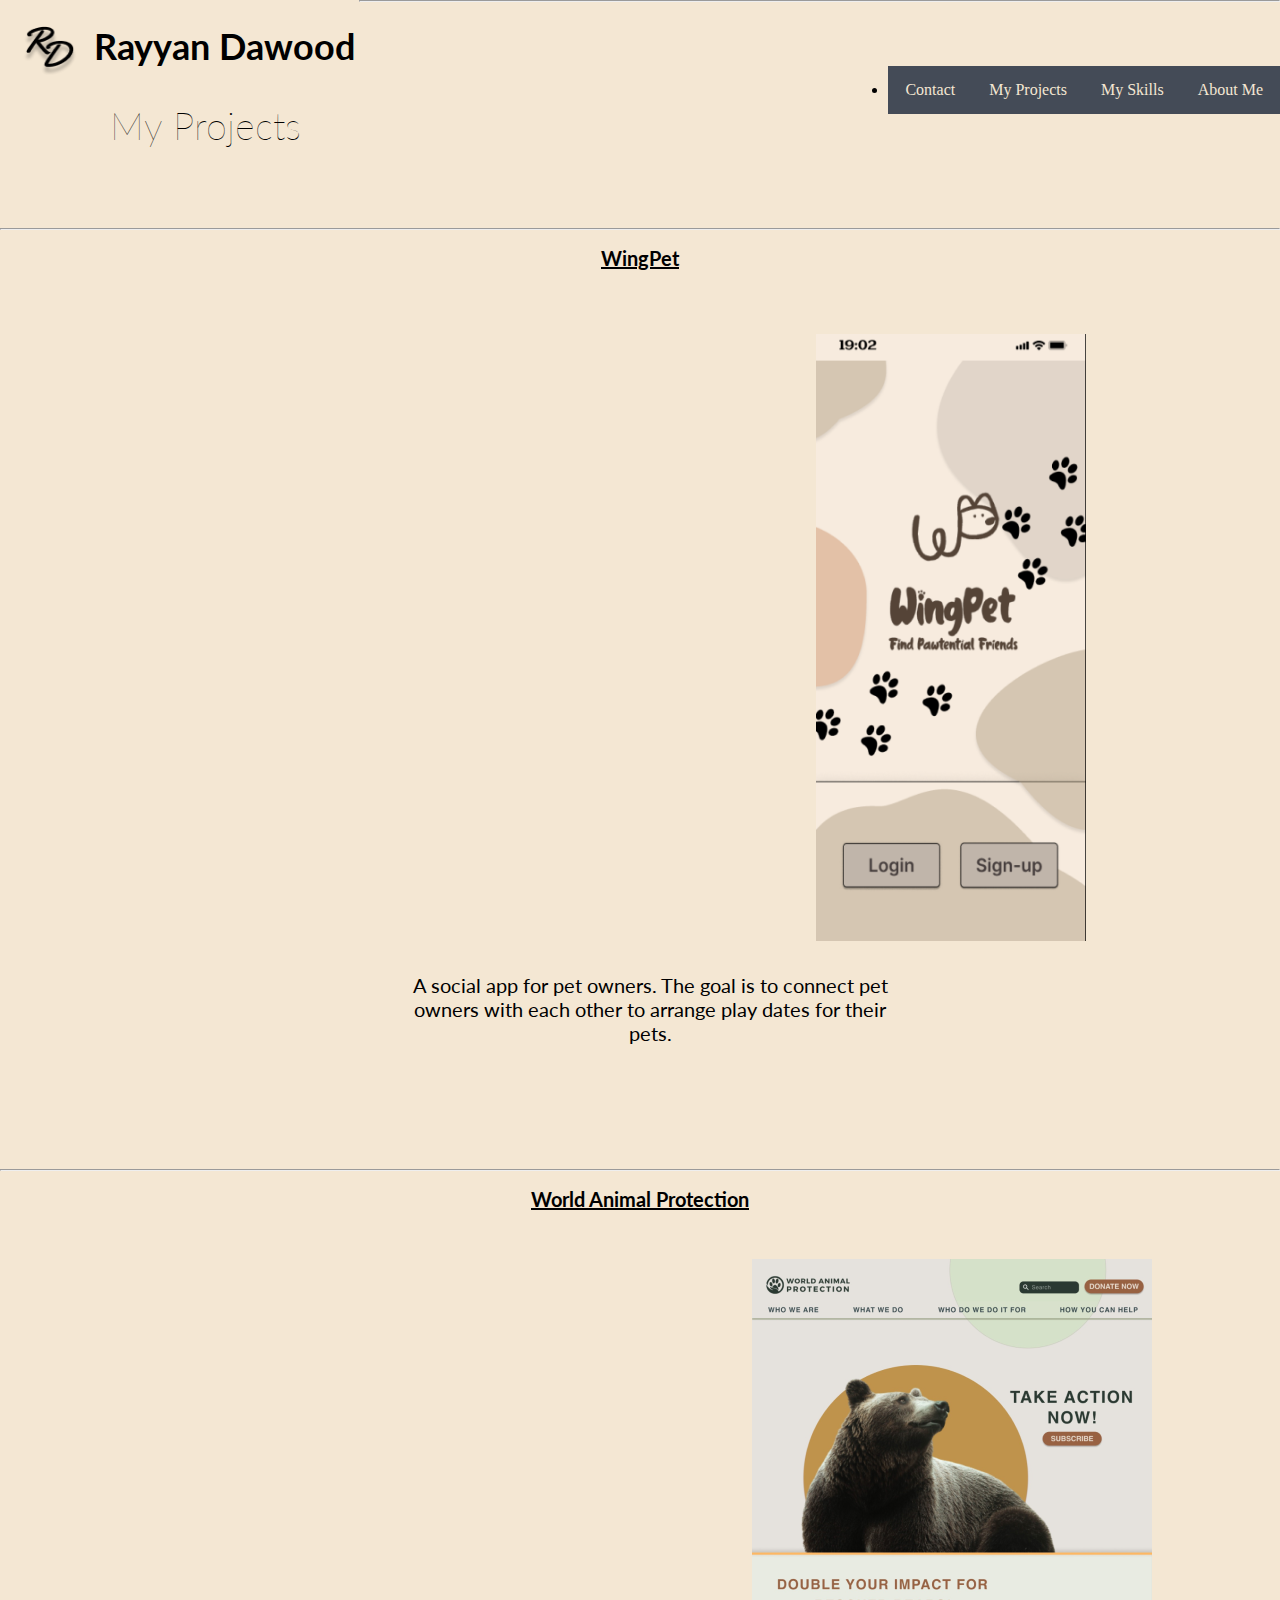
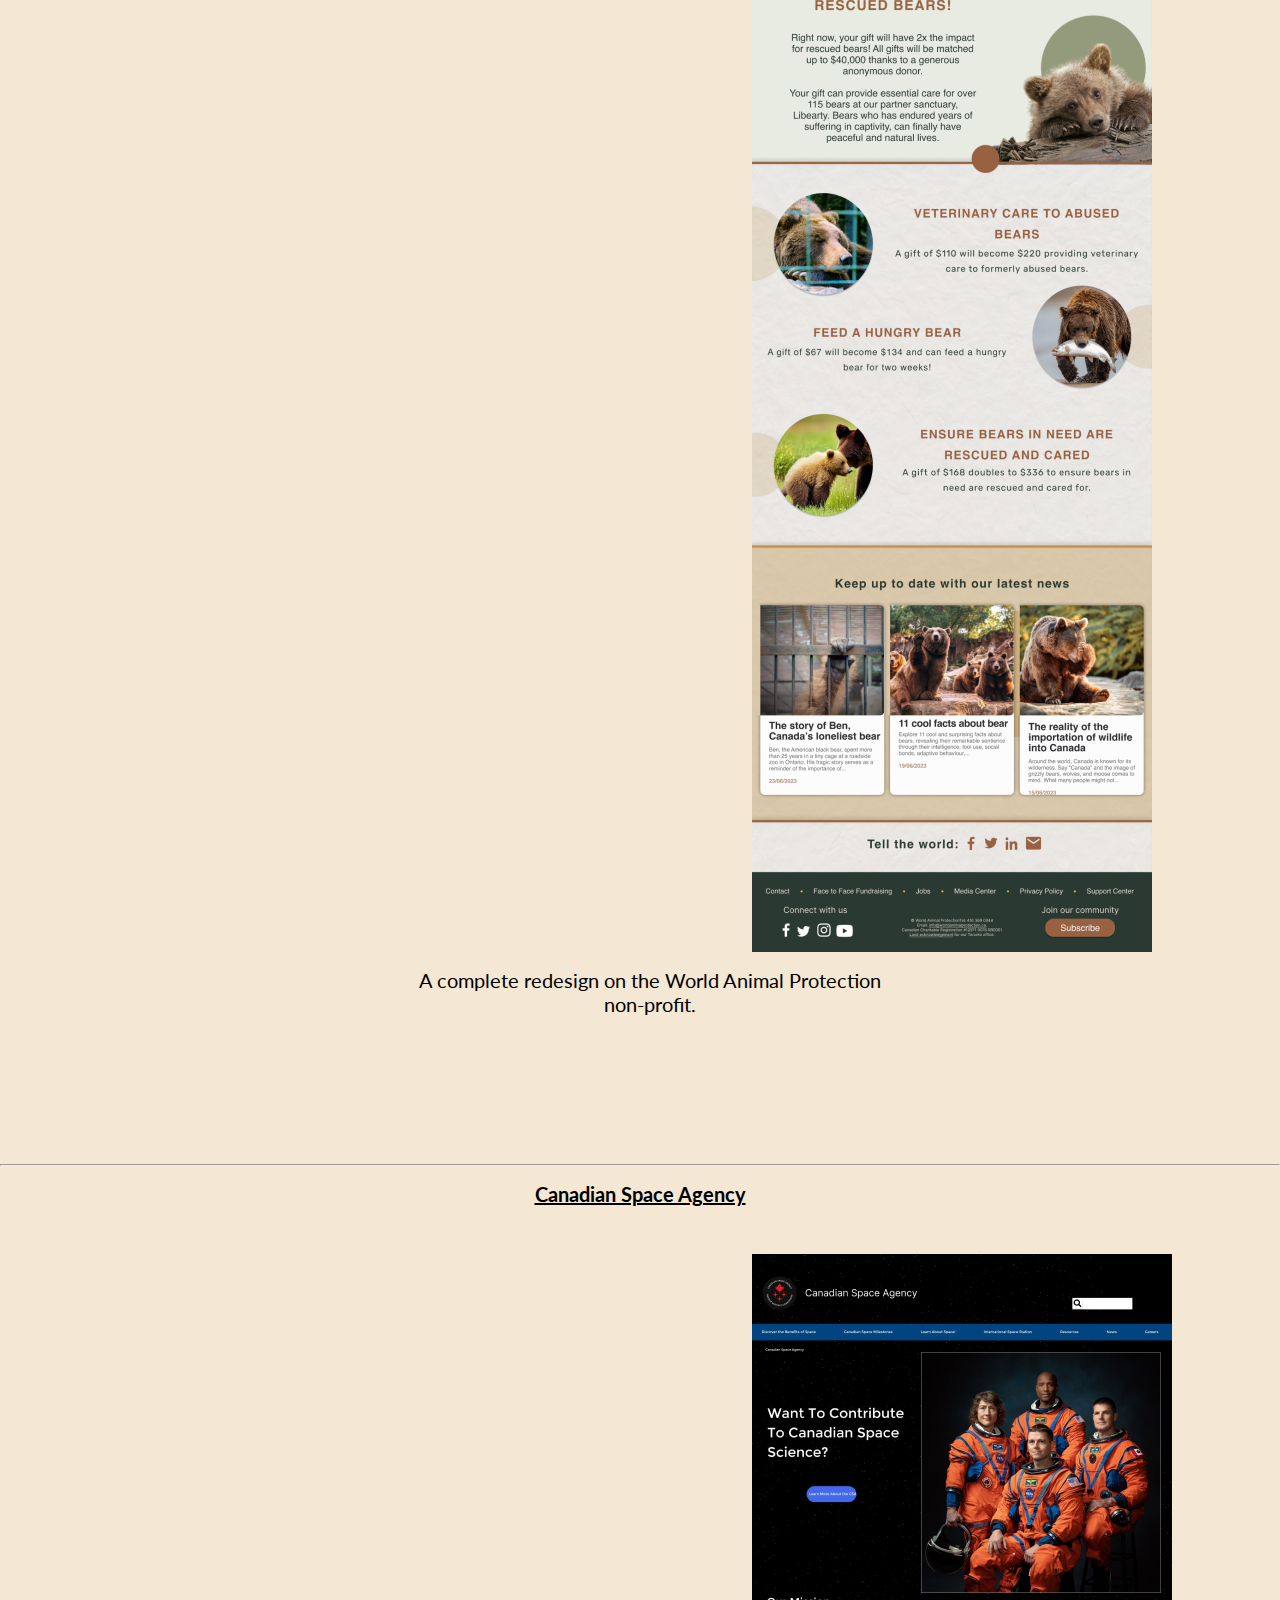
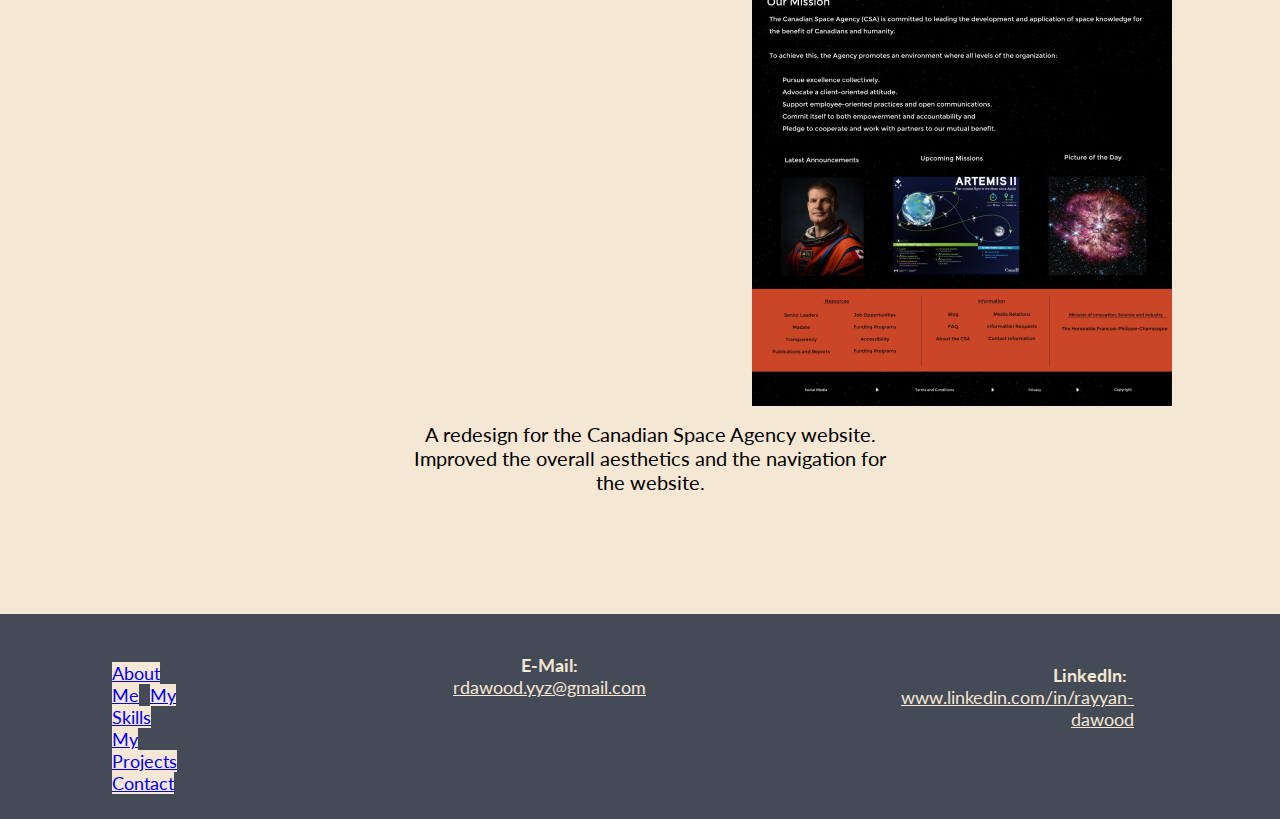
<file: My Projects/index.html>
<!DOCTYPE html>
<html lang="eng">
    <head>
        <title>Rayyan Dawood</title>
        <link rel="stylesheet" href="css/style.css">
    </head>

    <body>
        <img class="logo" src="Images/Logo Default.png" alt="logo">
        <h1>Rayyan Dawood</h1>
        <hr>
        <div>
            <ul>
                <li><a href="#">About Me</a></li>
                <li><a href="#">My Skills</a></li>
                <li><a href="#">My Projects</a></li>
                <li><a href="#">Contact</a></li>
            </ul>
        </div>
    </body>

    <h2>My Projects</h2>
    
<br>
<br>
<hr>
<!--My Work Section Contructed using CSS Grid-->
<section>
    <div class="workGrid">
        <h3><center>WingPet</center></h3>
            <img src="Images/WingPet Homepage.png" height="639" width="302" alt="WingPet" class="WingPet-image">
            <p3><center>A social app for pet owners. The goal is to connect pet owners with each other to arrange play dates for their pets.</center></p3>
<br>
<br>
<hr>
    <h3><center>World Animal Protection</center></h3>
   <img src="Images/WAP Homepage.png" height="1293" width="400" alt="World Animal Protect" title="World Animal Protection" class="WAP-image">
   <p3><center>A complete redesign on the World Animal Protection non-profit.</center></p3>
<br>
<br>
<hr>
    <h3><center>Canadian Space Agency</center></h3>
    <img src="Images/CSA Homepage.png" height="752" width="420" alt="Canadian Space Agency" title="Canadian Space Agency" class="CSA-image">
    <p3><center>A redesign for the Canadian Space Agency website. Improved the overall aesthetics and the navigation for the website.</center></p3>
</div>
</section>

<footer>
<div class="footer-container">
    <div class="footer">
        <div class="footer-headering footer-1">
                <a href="#">About Me</a>
                <a href="#">My Skills</a>
                <a href="#">My Projects</a>
                <a href="#">Contact</a>
        </div>
            <div class="footer-headering footer-2">
            <h4>E-Mail:</h4>
                <a href="#">rdawood.yyz@gmail.com</a>
            </div>
            <div class="footer-headering footer-3">
                <h4>LinkedIn:</h4>
                <a href="#">www.linkedin.com/in/rayyan-dawood</a>
</footer>
</body>
</html>
</file>
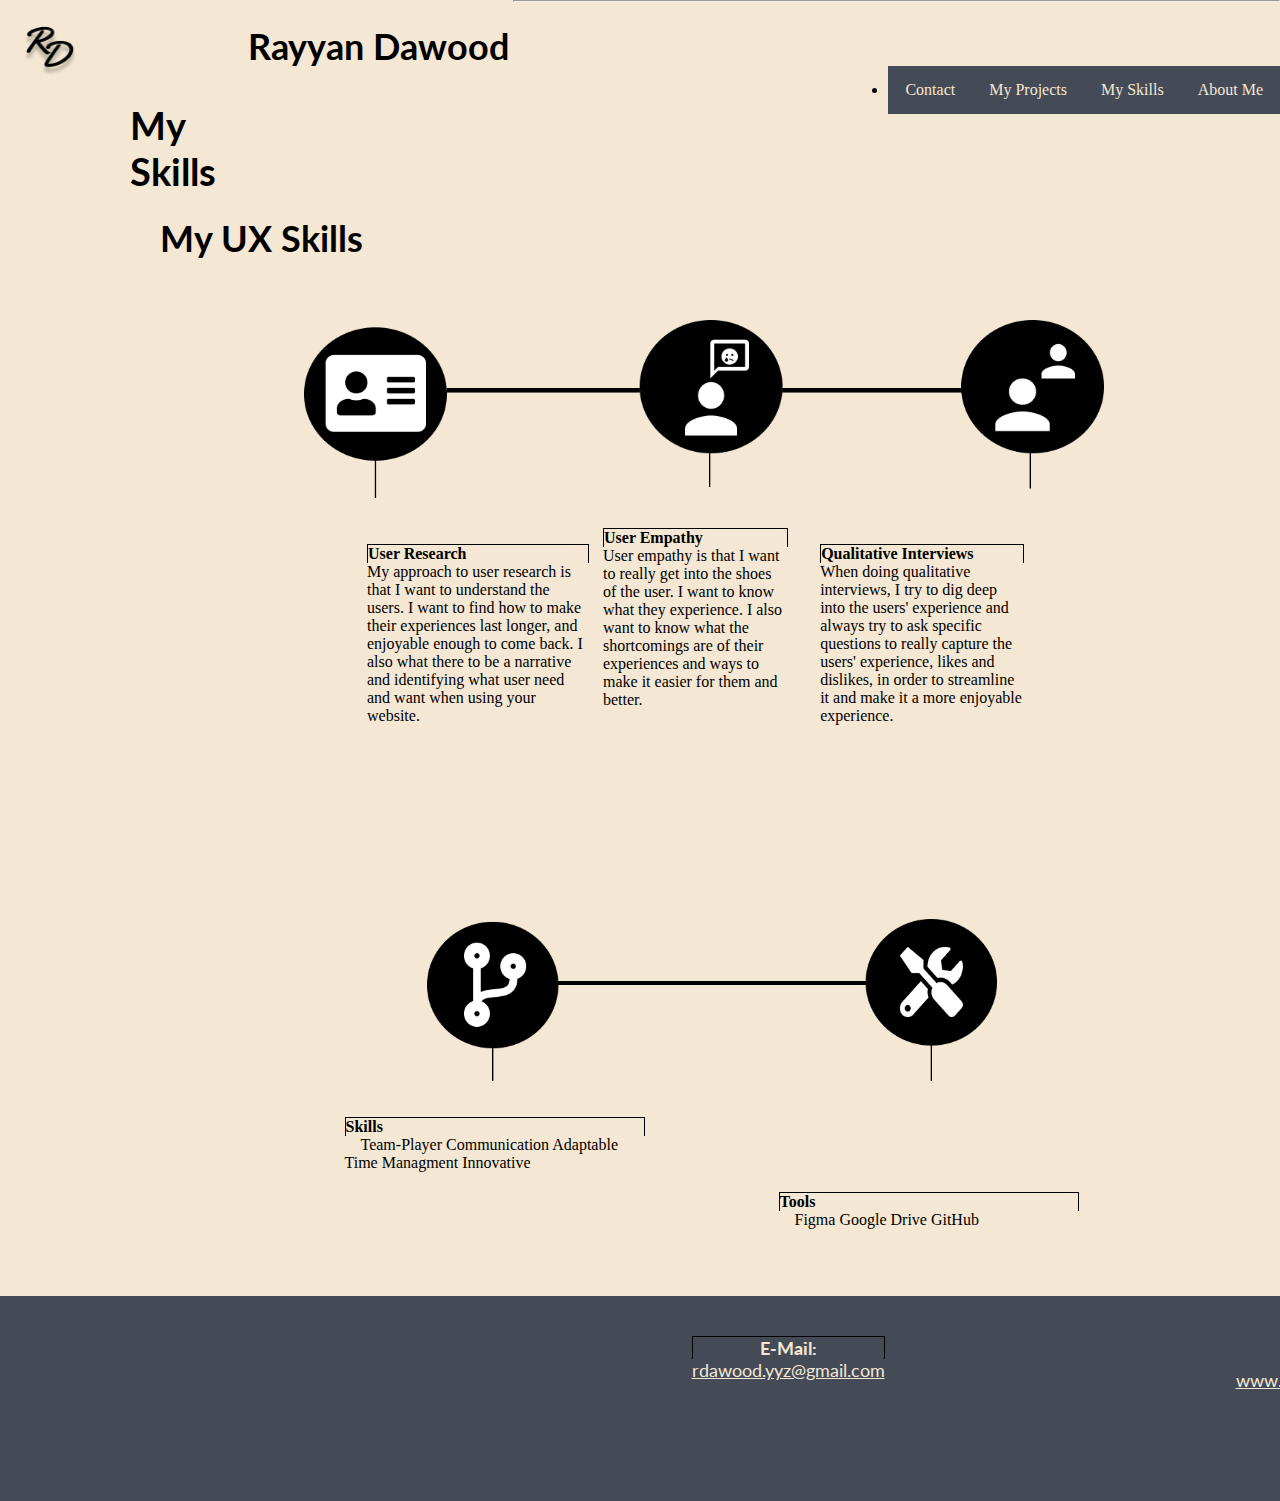
<file: My UX Skills/index.html>
<!DOCTYPE html>
<html lang="eng">
    <head>
        <title>Rayyan Dawood</title>
        <link rel="stylesheet" href="css/style.css">
    </head>
    <body>
        <img class="logo" src="Images/Logo Default.png" alt="logo">
        <h1>Rayyan Dawood</h1>
        <hr>
        <div>
            <ul>
                <li><a href="#">About Me</a></li>
                <li><a href="#">My Skills</a></li>
                <li><a href="#">My Projects</a></li>
                <li><a href="#">Contact</a></li>
            </ul>
        </div>
    </body>
    <h2>My Skills</h2>
<!--My UX Skills section coded using CSS flex-->
    
    <section class="mySkills">

        <h1>My UX Skills</h1>

        <div class="flexContainer">

            <img src="Images/Skills Icons Top.png" alt="Skills Icons" height="178px" width="800px" class="skilliconstop">
            <div class="threeExplanation">

                <div class="paragraph-containerUR">
                    <h4>User Research</h4>
                    <p>My approach to user research is that I want to understand the users. I want to find how to make their experiences last longer, and enjoyable enough to come back. I also what there to be a narrative and identifying what user need and want when using your website.</p>
                </div>

                <div class="paragraph-containerUE">
                    <h4>User Empathy</h4>
                    <p>User empathy is that I want to really get into the shoes of the user. I want to know what they experience. I also want to know what the shortcomings are of their experiences and ways to make it easier for them and better.</p>
                </div>

                <div class="paragraph-containerQI">
                    <h4>Qualitative Interviews</h4>
                    <p>When doing qualitative interviews, I try to dig deep into the users' experience and always try to ask specific questions to really capture the users' experience, likes and dislikes, in order to streamline it and make it a more enjoyable experience.</p>
                </div>

            </div>

    <section class="twoExplanation">
        <div class="flexContainer2">

            <img src="Images/Skills Icon Bottom.png" alt="Skills Icons" height="162px" width="570px" class="skillsiconsbottom">

        <div class="paragraph-containerS">
            <h4>Skills</h4>
            <p2>Team-Player Communication Adaptable Time Managment Innovative</p2>
        </div>

        <div class="paragraph-containerT">
            <h4>Tools</h4>
            <p2>Figma Google Drive GitHub</p2>
        </div>

    </section>

    <footer>
        <div class="footer-container">
            <div class="footer">
                <div class="footer-headering footer-1">
                        <a href="#">About Me</a>
                        <a href="#">My Skills</a>
                        <a href="#">My Projects</a>
                        <a href="#">Contact</a>
                </div>
                    <div class="footer-headering footer-2">
                    <h4>E-Mail:</h4>
                        <a href="#">rdawood.yyz@gmail.com</a>
                    </div>
                    <div class="footer-headering footer-3">
                        <h4>LinkedIn:</h4>
                        <a href="#">www.linkedin.com/in/rayyan-dawood</a>
                    </div>
        </footer>
        </body>
        </html>
</file>
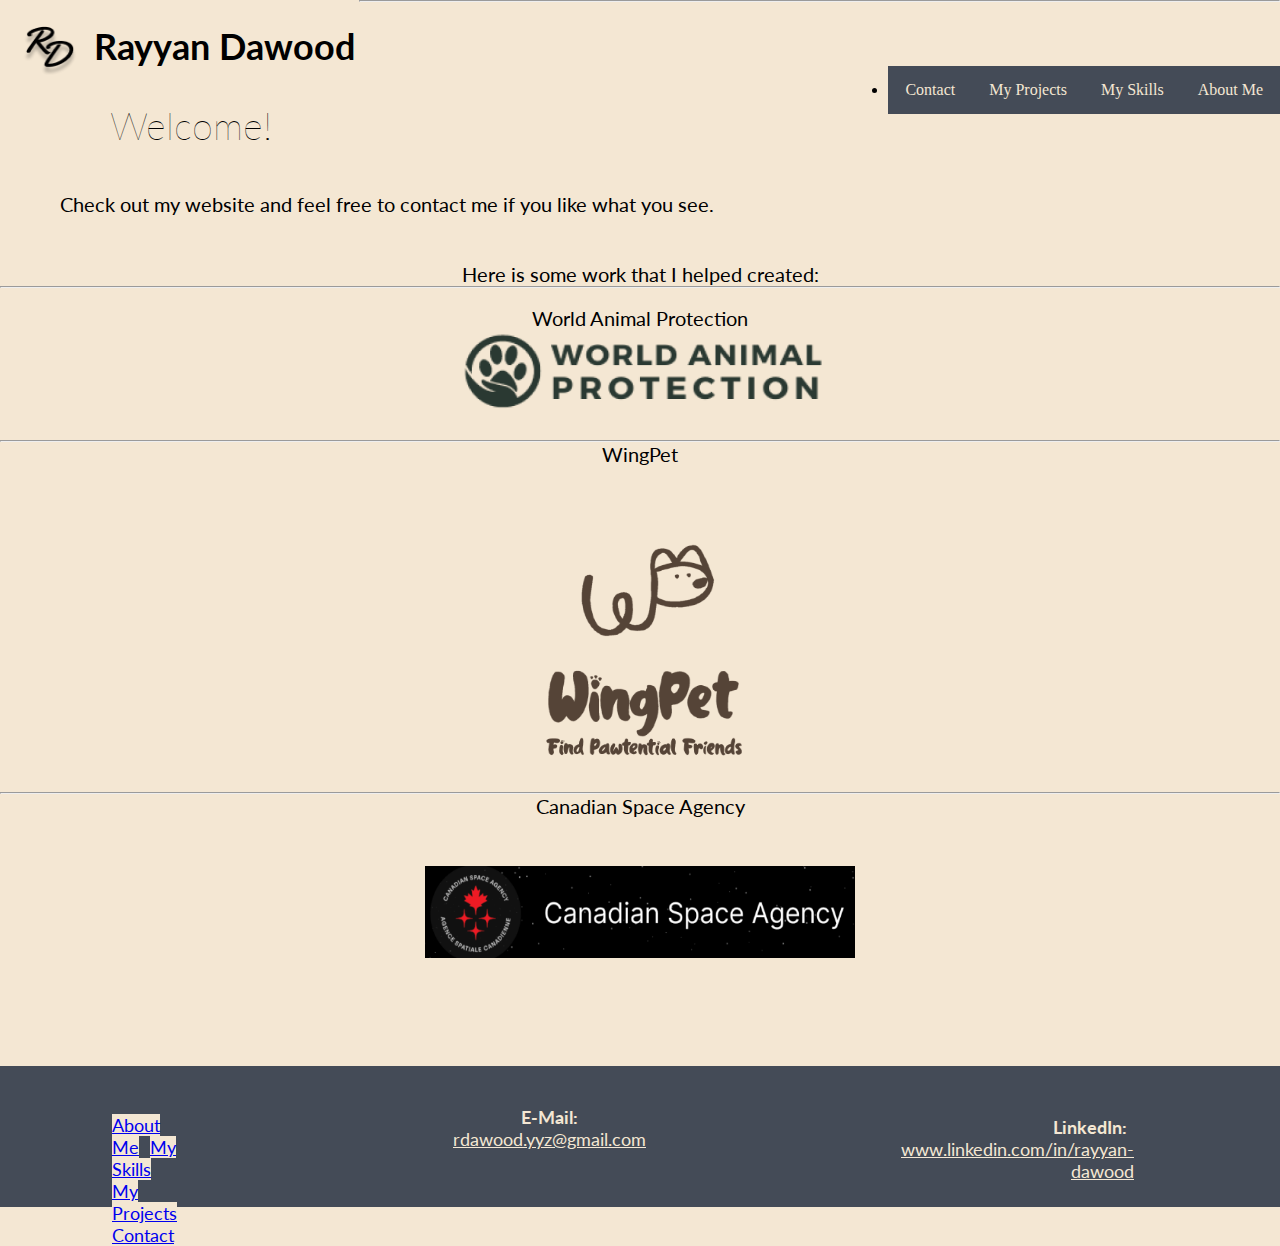
<file: Portfolio Homepage/index.html>
<!DOCTYPE html>
<html lang="eng">
    <head>
        <title>Rayyan Dawood</title>
        <link rel="stylesheet" href="CSS/style.css">
    </head>
<section>
<body>
    <img class="logo" src="Images/Logo Default.png" alt="logo">
    <h1>Rayyan Dawood</h1>
    <hr>
    <div>
        <ul>
            <li><a href="#">About Me</a></li>
            <li><a href="#">My Skills</a></li>
            <li><a href="#">My Projects</a></li>
            <li><a href="#">Contact</a></li>
        </ul>
    </div>
</section>
<section1>
<h2>Welcome!</h2>
<p>Check out my website and feel free to contact me if you like what you see.</p>
</section1>
<br>
<br>
<div class="image-container">
<p2><center>Here is some work that I helped created:</center></p2>
<hr>
<br>
<p3><center>World Animal Protection</center></h4>
<center><img src="Images/World Animal Protection Logo.png" height="82" width="400" alt="World Animal Protect" title="World Animal Protection" class="center"></center>
<br>
<hr>
<p4><center>WingPet</center></h5>
<br>
<br>
<center><img src="Images/Wingpet Logo + Slogan.png" height="250" width="230" alt="WingPet" title="WingPet" class="center"></center>
<br>
<hr>
<p5><center>Canadian Space Agency</center></h6>
<br>
<br>
<center><img src="Images/Canadian Space Agency Logo.png" height="92" width="430" alt="Canadian Space Agency" title="Canadian Space Agency"></center>
<br>
<br>
<br>
</div>
<footer>
<div class="footer-container">
    <div class="footer">
        <div class="footer-headering footer-1">
                <a href="#">About Me</a>
                <a href="#">My Skills</a>
                <a href="#">My Projects</a>
                <a href="#">Contact</a>
        </div>
            <div class="footer-headering footer-2">
            <h4>E-Mail:</h4>
                <a href="#">rdawood.yyz@gmail.com</a>
            </div>
            <div class="footer-headering footer-3">
                <h4>LinkedIn:</h4>
                <a href="#">www.linkedin.com/in/rayyan-dawood</a>
</footer>
</body>
</html>
</file>
<file: My Projects/css/style.css>
@import url('https://fonts.googleapis.com/css2?family=Lato:wght@400;700&family=Open+Sans:wght@300;400&display=swap');

@media only screen and mobile (max-width:600){
  display: flex;
  flex-direction: row-reverse;
  width: 100%;
  grid-template-rows: auto auto auto auto;
  grid-template-columns: 1fr;
}

*{
    box-sizing: border-box;
    margin: 0;
    padding: 0;
    background-color:#F4E7D3;
}
.logo {
  align-items: left;
  width: 58px;
  height: 61px;
  flex-shrink: 0;
  float: left;
  margin-right: 10px;
  margin-bottom: 10px;
  margin-left: 20px;
  margin-top: 15px;
  box-shadow: 0px 0px 0px 0px rgba(0, 0, 0, 0.25);
}
h1 {
  align-items: left;
  float: left;
  margin-right: 4px;
  margin-bottom: 4px;
  margin-left: 6px;
  margin-top: 24px;
  font-style: normal;
  font-size: 36px;
  font-family: "Lato", sans-serif;
}
h2 {
  text-indent: 177px 175px;
  padding: 5rem;
  margin-bottom: 10px;
  margin-top: 20px;
  margin-right: 10px;
  margin-left: 30px;
  width: 176px;
  height: 51px;
  flex-shrink: 0;
  color: #000;
  font-family: "Lato", sans-serif;
  font-size: 38px;
  font-style: normal;
  font-weight: 20;
  line-height: normal;
}
p {
  text-align: left;
  margin-left: 60px;
  margin-right: 1px;
  margin-top: 10px;
  margin-bottom: 10px;
  flex-shrink: 0;
  font-family: "Lato", sans-serif;
  font-size: 20px;
 }
p2 {
  text-align: right;
  margin-top: 40px;
  margin-bottom: 20px;
  font-family: "Lato", sans-serif;
  font-style: normal;
  font-size: 20px;
 }
 p3 {
  font-family: "Lato", sans-serif;
  font-size: 20px;
 }
li {
  float: right;
  border: 1px solid#444B57;
  margin-top: 4rem;
}
li a {
  display: block;
  color: #F4E7D3;
  background-color: #444B57;
  text-align: center;
  padding: 14px 16px;
  text-decoration: none;
}
li a:hover {
  background-color: #F4E7D3;
  color:#444B57;
}

h2 {
  text-indent: 177px 175px;
  padding: 5rem;
  margin-bottom: 10px;
  margin-top: 20px;
  margin-right: 10px;
  margin-left: 30px;
  width: 400px;
  height: 51px;
  flex-shrink: 0;
  color: #000;
  font-family: "Lato", sans-serif;
  font-size: 38px;
  font-style: normal;
  font-weight: 50;
  line-height: normal;
  list-style: straight;
}

h3 {
  text-decoration: underline;
  font-family: "Lato", sans-serif;
  font-size: 20px;
  margin-left: 1rem;
  margin-bottom: 1rem;
  margin-top: 1rem;
  margin-right: 1rem;
  float: left;
}

p3 {
    width: 500px;
    height: 160px;
    font-family: "Lato", sans-serif;
    font-size: 20px;
    margin: 0 auto;
    grid-area: auto;
    float: right;
    display: block;
    overflow: auto;
    justify-content: center;
    align-items: center;
    padding-left: 20px;
}

.workGrid {
  grid-area: myArea;
  display: grid;
  grid-template-rows: auto auto auto auto;
  align-items: center;
  column-gap: 5px;
}

.WingPet-image {
  margin-bottom: 1rem;
  margin-top: 2rem;
  margin-left: 50rem;
  margin-right: 2rem;
  flex-shrink: 0;
  padding-top: 1rem;
  padding-bottom: 1rem;
  padding-left: 1rem;
  padding-right: 1rem;
  grid-area: 2/1;
  float: left;
  clear: both;
}

.WAP-image {
  margin-bottom: 1rem;
  margin-top: 2rem;
  margin-left: 47rem;
  margin-right: 6rem;
}

.CSA-image {
  margin-bottom: 1rem;
  margin-top: 2rem;
  margin-left: 47rem;
  margin-right: 6rem;
}

.footer-container {
  padding-bottom: 10rem; 
  background-color: #444B57;
  justify-content: right;
}   

.footer {
  width: 80%;
  height: 5vh;
  display: flex;
  justify-content: center;
  margin: 0 auto;
  flex-shrink: 0;
  margin-top: 2rem;
  color: #F4E7D3;
  background-color: #444B57;
  display: flex;
}
.footer-1 {
  flex-direction: row;
  margin-bottom: 10rem;
  margin-top: 3rem;
  margin-bottom: 3rem;
  margin-left: 1rem;
  margin-right: 16rem;
  background-color: #444B57;
  word-spacing: 6px;
  letter-spacing: normal;
  font-family: "Lato", sans-serif;
  font-size: 18px;
}
.footer-1 :hover {
  color: #B4C6D5;
}
.footer-heading h4 {
  margin-bottom: 5rem;
  background-color: #444B57;
}
.footer-2 {
  margin-bottom: 0.5rem;
  text-align: center;
  color: #F4E7D3;
  background-color: #444B57;
  margin-top: 40px;
  margin-bottom: 40px;
  margin-left: 20px;
  margin-right: 80px;
  font-family: "Lato", sans-serif;
  font-size: 18px;
}
.footer-2 h4 {
  color: #F4E7D3;
  text-align: center;
  background-color: #444B57;
}
.footer-2 a {
  text-align: center;
  color: #F4E7D3;
  background-color: #444B57;
}
.footer-2 a:hover {
  color: #B4C6D5;
}
.footer-heading a:hover {
  color: #B4C6D5;
  transition: 0.3s ease-out;
}
.footer-3 {
  color: #F4E7D3;
  text-align: right;
  background-color: #444B57;
  margin-top: 50px;
  margin-bottom: 50px;
  margin-left: 10rem;
  margin-right: 50px;
  font-family: "Lato", sans-serif;
  font-size: 18px;
}
.footer-3 h4 {
  text-align: center;
  margin-left: 10rem;
  color: #F4E7D3;
  background-color: #444B57;
  word-spacing: 4px;
}
.footer-3 a {
  color: #F4E7D3;
  background-color: #444B57;
  text-align: right;
  margin-left: 15px;
}
.footer-3 a:hover {
  color: #B4C6D5;
}
</file>
<file: My UX Skills/css/style.css>
@import url('https://fonts.googleapis.com/css2?family=Lato:wght@400;700&family=Open+Sans:wght@300;400&display=swap');

@media only screen and mobile (max-width:600) {
  display: flex;
  flex-direction: row-reverse;
  width: 100%;
  grid-template-rows: auto auto auto auto;
  grid-template-columns: 1fr;
}

*{
  box-sizing: border-box;
  margin: 0;
  padding: 0;
}

.logo {
align-items: left;
width: 58px;
height: 61px;
flex-shrink: 0;
float: left;
margin-right: 10px;
margin-bottom: 10px;
margin-left: 20px;
margin-top: 15px;
box-shadow: 0px 0px 0px 0px rgba(0, 0, 0, 0.25);
}

h1 {
align-items: left;
float: left;
margin-right: 4px;
margin-bottom: 4px;
margin-left: 6px;
margin-top: 24px;
font-style: normal;
font-size: 36px;
font-family: "Lato", sans-serif;
}

body {
background-color: #F4E7D3;
}

h2 {
text-indent: 177px 175px;
padding: 5rem;
margin-bottom: 10px;
margin-top: 20px;
margin-right: 20px;
margin-left: 50px;
width: 200px;
height: 50px;
flex-shrink: 0;
color: #000;
font-family: "Lato", sans-serif;
font-size: 38px;
text-align: center;
}

li {
  float: right;
  border: 1px solid#444B57;
  margin-top: 4rem;
}

li a {
  display: block;
  color: #F4E7D3;
  background-color: #444B57;
  text-align: center;
  padding: 14px 16px;
  text-decoration: none;
}

li a:hover {
  background-color: #F4E7D3;
  color:#444B57;
}

.flexContainer {
display: flex;
row-gap: 30px;
}

.skilliconstop {
  margin-left: 1rem;
  margin-right: 16rem;
  margin-top: 8rem;
}

.threeExplanation {
  display: flex;
  flex-direction: row;
  align-items: center;
  justify-content: center;
}

.flexContainer {
display: flex;
flex-direction: column;
align-items: center;
justify-content: center;
}

.paragraph-containerUR {
  margin: 0 auto;
  max-width: 300px;
  gap: 30px;
  margin-bottom: 20px;
  margin-right: 14px;
}

.paragraph-containerUE {
  margin: 0 auto;
  max-width: 300px;
  gap: 20px;
  margin-bottom: 52px;
  margin-right: 2rem;
}

.paragraph-containerQI {
  margin: 0 auto;
  max-width: 300px;
  gap: 20px;
  margin-bottom: 20px;
  margin-right: 16rem;
}

h1 {
margin-left: 10rem;
}

h4 {
  font-style: underline;
  border: 1px solid black;
  border-bottom: 4rem;
}

.flexContainer2 {
  row-gap: 30px;
}

.skillsiconsbottom {
  margin-right: 48rem;
  margin-top: 8rem;
  margin-left: 34rem;
  margin-bottom: 2rem;
}

.twoExplanation {
  display: flex;
  flex-direction: row;
  justify-content: center;
}

.paragraph-containerS {
  margin: 0 auto;
  max-width: 300px;
  gap: 20px;
  margin-bottom: 20px;
  margin-right: 70rem;
}

.paragraph-containerT {
  margin: 0 auto;
  max-width: 300px;
  gap: 20px;
  margin-left: 56rem;
  margin-bottom: 5px;
}

h5 {
  font-style: underline;
  border: 1px solid black;
  border-bottom: 4rem;
  margin-right: 30rem;
  margin-top: 20rem;
}

p2 {
  width: 33%;
  height: 10%;
  margin-left: 1rem;
  margin-right: 1rem;
  flex-direction: row;
  font-style: normal;
  font-display: 1rem;
}

.footer-container {
  padding-bottom: 10rem; 
  background-color: #444B57;
  width: fit-content;
  margin: 0 auto;
}   
.footer {
  height: 5vh;
  display: flex;
  justify-content: center;
  margin: 0 auto;
  flex-shrink: 0;
  margin-top: 2rem;
  margin-left: 1rem;
  margin-right: 30rem;
  color: #F4E7D3;
  background-color: #444B57;
  width: fit-content;
}
.footer-1 {
  flex-direction: row;
  margin-bottom: 10rem;
  margin-top: 3rem;
  margin-left: 5rem;
  margin-right: 52rem;
  background-color: #444B57;
  word-spacing: 6px;
  letter-spacing: normal;
  font-family: "Lato", sans-serif;
  font-size: 18px;
  width: fit-content;
  color: #F4E7D3;
}
.footer-1 :hover {
  color: #B4C6D5;
}
.footer-heading h4 {
  margin-bottom: 5rem;
  background-color: #444B57;
}
.footer-2 {
  margin-bottom: 0.5rem;
  text-align: center;
  color: #F4E7D3;
  background-color: #444B57;
  margin-top: 40px;
  margin-bottom: 40px;
  margin-left: 1rem;
  margin-right: 20rem;
  font-family: "Lato", sans-serif;
  font-size: 18px;
  width: fit-content;
}
.footer-2 h4 {
  color: #F4E7D3;
  text-align: center;
  background-color: #444B57;
}
.footer-2 a {
  text-align: center;
  color: #F4E7D3;
  background-color: #444B57;
}
.footer-2 a:hover {
  color: #B4C6D5;
}
.footer-heading a:hover {
  color: #B4C6D5;
  transition: 0.3s ease-out;
}
.footer-3 {
  color: #F4E7D3;
  text-align: right;
  background-color: #444B57;
  margin-top: 50px;
  margin-bottom: 50px;
  margin-left: 1rem;
  margin-right: 1rem;
  font-family: "Lato", sans-serif;
  font-size: 18px;
  width: fit-content;
}
.footer-3 h4 {
  text-align: center;
  margin-left: 10rem;
  color: #F4E7D3;
  background-color: #444B57;
  word-spacing: 4px;
}
.footer-3 a {
  color: #F4E7D3;
  background-color: #444B57;
  text-align: right;
  margin-left: 15px;
}
.footer-3 a:hover {
  color: #B4C6D5;
}
</file>
<file: Portfolio Homepage/CSS/style.css>
@import url('https://fonts.googleapis.com/css2?family=Lato:wght@400;700&family=Open+Sans:wght@300;400&display=swap');
*{
    box-sizing: border-box;
    margin: 0;
    padding: 0;
    background-color:#F4E7D3;
}
.logo {
  align-items: left;
  width: 58px;
  height: 61px;
  flex-shrink: 0;
  float: left;
  margin-right: 10px;
  margin-bottom: 10px;
  margin-left: 20px;
  margin-top: 15px;
  box-shadow: 0px 0px 0px 0px rgba(0, 0, 0, 0.25);
}
h1 {
  align-items: left;
  float: left;
  margin-right: 4px;
  margin-bottom: 4px;
  margin-left: 6px;
  margin-top: 24px;
  font-style: normal;
  font-size: 36px;
  font-family: "Lato", sans-serif;
}
h2 {
  text-indent: 177px 175px;
  padding: 5rem;
  margin-bottom: 10px;
  margin-top: 20px;
  margin-right: 10px;
  margin-left: 30px;
  width: 176px;
  height: 51px;
  flex-shrink: 0;
  color: #000;
  font-family: "Lato", sans-serif;
  font-size: 38px;
  font-style: normal;
  font-weight: 20;
  line-height: normal;
}
p {
  text-align: left;
  margin-left: 60px;
  margin-right: 1px;
  margin-top: 10px;
  margin-bottom: 10px;
  flex-shrink: 0;
  font-family: "Lato", sans-serif;
  font-size: 20px;
 }
p2 {
  text-align: right;
  margin-top: 40px;
  margin-bottom: 20px;
  font-family: "Lato", sans-serif;
  font-style: normal;
  font-size: 20px;
 }
 p3 {
  font-family: "Lato", sans-serif;
  font-size: 20px;
 }
li {
  float: right;
  border: 1px solid#444B57;
  margin-top: 4rem;
}
li a {
  display: block;
  color: #F4E7D3;
  background-color: #444B57;
  text-align: center;
  padding: 14px 16px;
  text-decoration: none;
}
li a:hover {
  background-color: #F4E7D3;
  color:#444B57;
}
.image-container {
  text-align: center;
}
.footer-container {
  padding-bottom: 6rem; 
  background-color: #444B57;
}   
.footer {
  width: 80%;
  height: 5vh;
  display: flex;
  justify-content: center;
  margin: 0 auto;
  flex-shrink: 0;
  margin-top: 2rem;
  color: #F4E7D3;
  background-color: #444B57;
}
.footer-1 {
  flex-direction: row;
  margin-bottom: 10rem;
  margin-top: 3rem;
  margin-bottom: 3rem;
  margin-left: 1rem;
  margin-right: 16rem;
  background-color: #444B57;
  word-spacing: 6px;
  letter-spacing: normal;
  font-family: "Lato", sans-serif;
  font-size: 18px;
}
.footer-1 :hover {
  color: #B4C6D5;
}
.footer-heading h4 {
  margin-bottom: 5rem;
  background-color: #444B57;
}
.footer-2 {
  margin-bottom: 0.5rem;
  text-align: center;
  color: #F4E7D3;
  background-color: #444B57;
  margin-top: 40px;
  margin-bottom: 40px;
  margin-left: 20px;
  margin-right: 80px;
  font-family: "Lato", sans-serif;
  font-size: 18px;
}
.footer-2 h4 {
  color: #F4E7D3;
  text-align: center;
  background-color: #444B57;
}
.footer-2 a {
  text-align: center;
  color: #F4E7D3;
  background-color: #444B57;
}
.footer-2 a:hover {
  color: #B4C6D5;
}
.footer-heading a:hover {
  color: #B4C6D5;
  transition: 0.3s ease-out;
}
.footer-3 {
  color: #F4E7D3;
  text-align: right;
  background-color: #444B57;
  margin-top: 50px;
  margin-bottom: 50px;
  margin-left: 10rem;
  margin-right: 50px;
  font-family: "Lato", sans-serif;
  font-size: 18px;
}
.footer-3 h4 {
  text-align: center;
  margin-left: 10rem;
  color: #F4E7D3;
  background-color: #444B57;
  word-spacing: 4px;
}
.footer-3 a {
  color: #F4E7D3;
  background-color: #444B57;
  text-align: right;
  margin-left: 15px;
}
.footer-3 a:hover {
  color: #B4C6D5;
}
</file>
